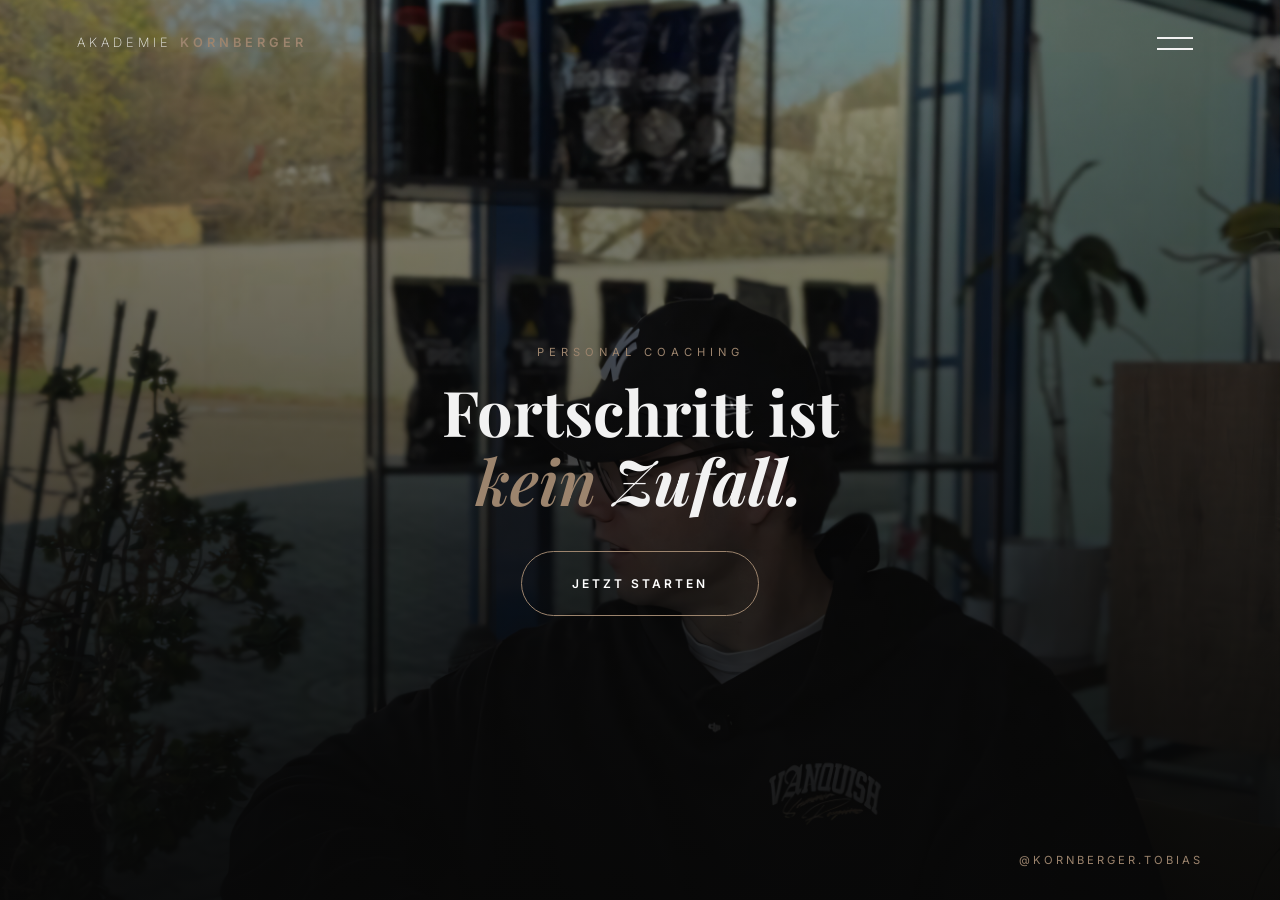
<file: index.html>
<!DOCTYPE html>
<html lang="de">
<head>
    <meta charset="UTF-8">
    <meta name="viewport" content="width=device-width, initial-scale=1.0">
    <title>Akademie Kornberger | Home</title>
    <link rel="stylesheet" href="style.css">
    <link href="https://fonts.googleapis.com/css2?family=Inter:wght@200;400;600&family=Playfair+Display:italic,wght@400;700&display=swap" rel="stylesheet">
</head>
<body>

    <div class="hero-bg">
        <img src="tobi-portrait.png" alt="Background">
        <div class="overlay-gradient"></div>
    </div>

    <div class="main-wrapper">
        <nav class="navbar">
            <div class="logo">AKADEMIE <span class="accent-gold">KORNBERGER</span></div>
            <div class="menu-btn" onclick="toggleMenu()">
                <span></span>
                <span></span>
            </div>
        </nav>

        <main class="hero">
            <div class="hero-content">
                <span class="subtitle">Personal Coaching</span>
                <h1>Fortschritt ist<br><span class="italic"><span class="accent-gold">kein</span> Zufall.</span></h1>
                <div class="hero-btn-container">
                    <a href="termin.html" class="main-button">Jetzt starten</a>
                </div>
            </div>
        </main>

        <a href="https://instagram.com/kornberger.tobias" target="_blank" class="insta-tag">@kornberger.tobias</a>
    </div>

    <div class="menu-overlay" id="menuOverlay">
        <div class="menu-nav-links">
            <a href="index.html" class="menu-link">Home</a>
            <a href="ueber-mich.html" class="menu-link">Über mich</a>
            <a href="programme.html" class="menu-link">Pakete</a>
            <a href="impressum.html" class="menu-link-small">Impressum</a>
        </div>
    </div>

    <script>
        function toggleMenu() {
            document.getElementById('menuOverlay').classList.toggle('open');
        }
    </script>
</body>
</html>
</file>
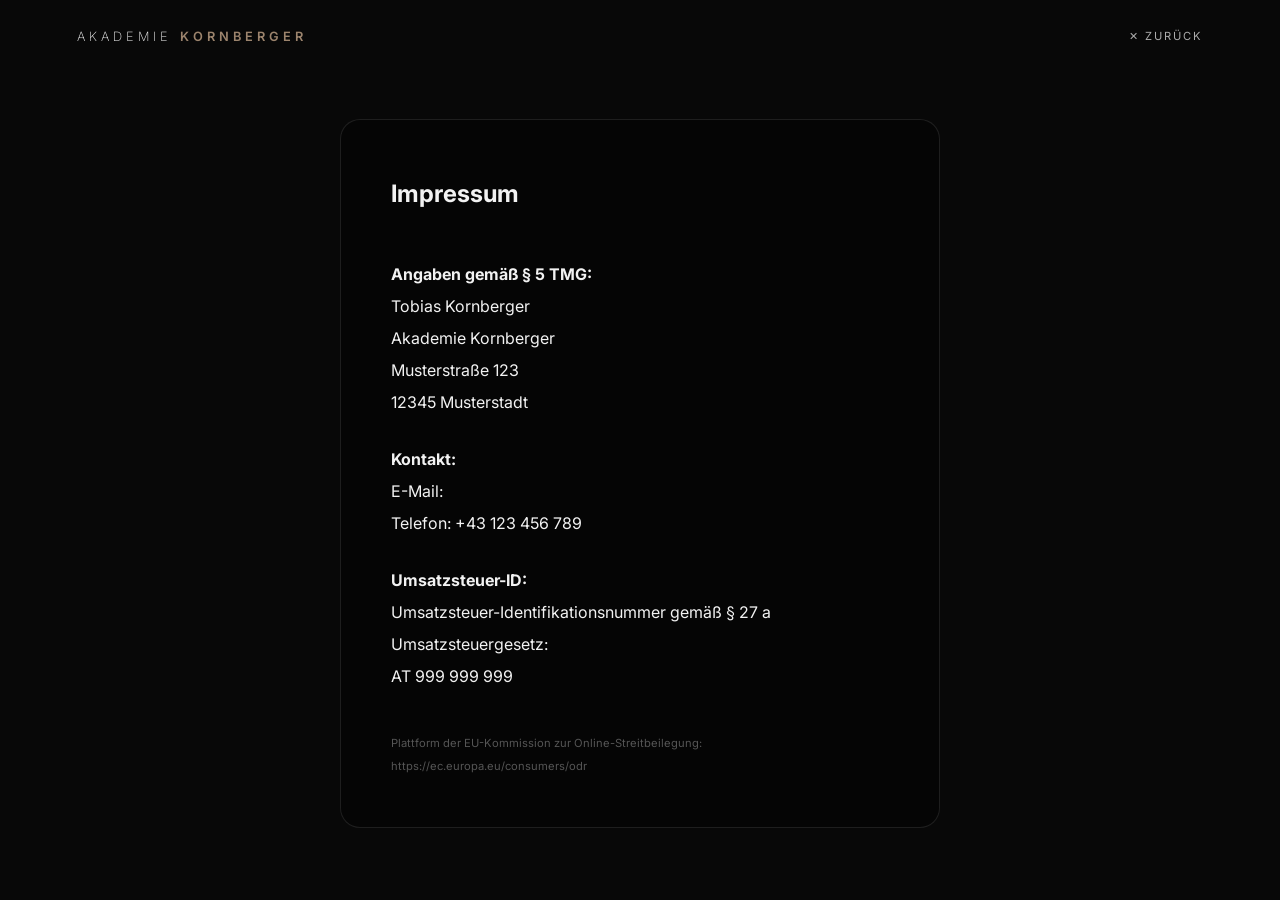
<file: impressum.html>
<!DOCTYPE html>
<html lang="de">
<head>
    <meta charset="UTF-8">
    <meta name="viewport" content="width=device-width, initial-scale=1.0">
    <title>Impressum | Akademie Kornberger</title>
    <link rel="stylesheet" href="style.css">
    <link href="https://fonts.googleapis.com/css2?family=Inter:wght@200;400&family=Playfair+Display&display=swap" rel="stylesheet">
</head>
<body>
    <div class="main-wrapper">
        <nav class="navbar">
            <div class="logo">AKADEMIE <span class="accent-gold">KORNBERGER</span></div>
            <a href="index.html" class="back-link">✕ ZURÜCK</a>
        </nav>

        <main class="step-container">
            <div class="step active" style="max-width: 600px; text-align: left; line-height: 2;">
                <h2 style="margin-bottom: 40px;">Impressum</h2>
                <p><strong>Angaben gemäß § 5 TMG:</strong></p>
                <p>Tobias Kornberger<br>
                Akademie Kornberger<br>
                Musterstraße 123<br>
                12345 Musterstadt</p>

                <p style="margin-top: 25px;"><strong>Kontakt:</strong><br>
                E-Mail: <br>
                Telefon: +43 123 456 789</p>

                <p style="margin-top: 25px;"><strong>Umsatzsteuer-ID:</strong><br>
                Umsatzsteuer-Identifikationsnummer gemäß § 27 a Umsatzsteuergesetz:<br>
                AT 999 999 999</p>
                
                <p style="margin-top: 40px; font-size: 0.7rem; color: #555;">
                    Plattform der EU-Kommission zur Online-Streitbeilegung: <a href="https://ec.europa.eu/consumers/odr" style="color: inherit; text-decoration: underline;">https://ec.europa.eu/consumers/odr</a>
                </p>
            </div>
        </main>
    </div>
</body>
</html>
</file>
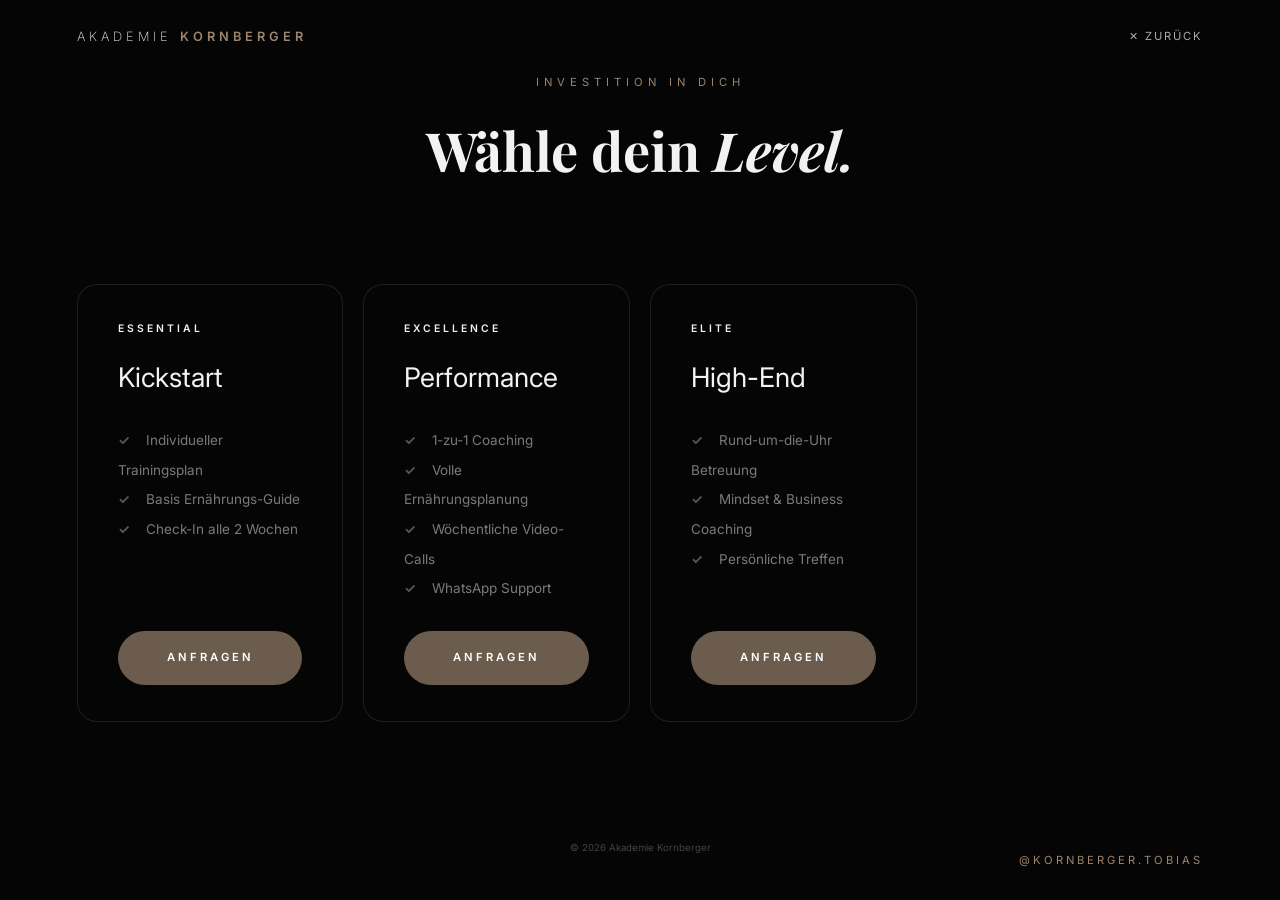
<file: programme.html>
<!DOCTYPE html>
<html lang="de">
<head>
    <meta charset="UTF-8">
    <meta name="viewport" content="width=device-width, initial-scale=1.0">
    <title>Pakete | Akademie Kornberger</title>
    <link rel="stylesheet" href="style.css">
    <link href="https://fonts.googleapis.com/css2?family=Inter:wght@200;400;600&family=Playfair+Display:italic,wght@400;700&display=swap" rel="stylesheet">
</head>
<body>
    <div class="hero-bg" style="background: #050505;"></div>
    
    <div class="main-wrapper">
        <nav class="navbar">
            <div class="logo">AKADEMIE <span class="accent-gold">KORNBERGER</span></div>
            <a href="index.html" class="back-link">✕ ZURÜCK</a>
        </nav>

        <header style="text-align: center; margin-bottom: 2vh;">
            <span class="subtitle">Investition in dich</span>
            <h1 style="font-family: 'Playfair Display', serif; font-size: clamp(2rem, 6vh, 3.5rem); margin-top: 10px;">
                Wähle dein <span class="italic">Level.</span>
            </h1>
        </header>

        <div class="package-grid">
            <div class="package-card">
                <div>
                    <span class="package-label">ESSENTIAL</span>
                    <h2 class="package-title">Kickstart</h2>
                    <ul class="feature-list">
                        <li><span>✓</span> Individueller Trainingsplan</li>
                        <li><span>✓</span> Basis Ernährungs-Guide</li>
                        <li><span>✓</span> Check-In alle 2 Wochen</li>
                    </ul>
                </div>
                <a href="termin.html" class="package-btn">ANFRAGEN</a>
            </div>

            <div class="package-card">
                <div>
                    <span class="package-label">EXCELLENCE</span>
                    <h2 class="package-title">Performance</h2>
                    <ul class="feature-list">
                        <li><span>✓</span> 1-zu-1 Coaching</li>
                        <li><span>✓</span> Volle Ernährungsplanung</li>
                        <li><span>✓</span> Wöchentliche Video-Calls</li>
                        <li><span>✓</span> WhatsApp Support</li>
                    </ul>
                </div>
                <a href="termin.html" class="package-btn">ANFRAGEN</a>
            </div>

            <div class="package-card">
                <div>
                    <span class="package-label">ELITE</span>
                    <h2 class="package-title">High-End</h2>
                    <ul class="feature-list">
                        <li><span>✓</span> Rund-um-die-Uhr Betreuung</li>
                        <li><span>✓</span> Mindset & Business Coaching</li>
                        <li><span>✓</span> Persönliche Treffen</li>
                    </ul>
                </div>
                <a href="termin.html" class="package-btn">ANFRAGEN</a>
            </div>
        </div>
        
        <a href="https://instagram.com/kornberger.tobias" target="_blank" class="insta-tag">@kornberger.tobias</a>
        <footer class="minimal-footer">© 2026 Akademie Kornberger</footer>
    </div>
</body>
</html>
</file>
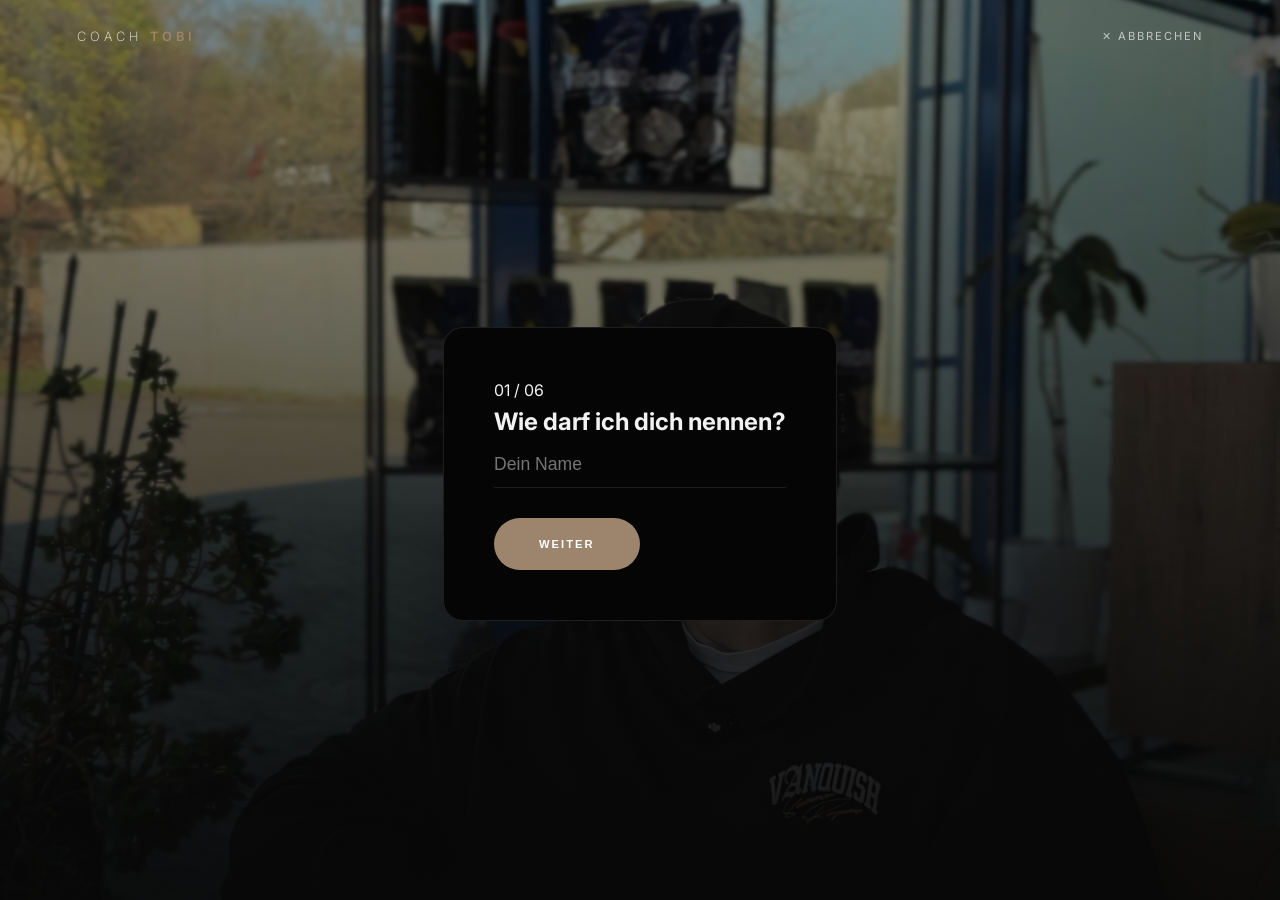
<file: termin.html>
<!DOCTYPE html>
<html lang="de">
<head>
    <meta charset="UTF-8">
    <meta name="viewport" content="width=device-width, initial-scale=1.0">
    <title>Analyse | Coach Tobi</title>
    <link rel="stylesheet" href="style.css">
    <link href="https://fonts.googleapis.com/css2?family=Inter:wght@200;300;400;600&family=Playfair+Display:italic,wght@400;700&display=swap" rel="stylesheet">
    <link rel="icon" href="favicon.ico" type="image/x-icon">
    <link rel="shortcut icon" href="favicon.ico" type="image/x-icon">
    <style>
        .error-msg {
            color: #ff4d4d;
            font-size: 0.65rem;
            text-transform: uppercase;
            letter-spacing: 1px;
            margin-top: 10px;
            display: none;
        }
        .other-input-container {
            margin-top: 15px;
            display: none;
            animation: fadeIn 0.4s ease;
        }
        .option.favorite::after {
            content: "Kundenfavorit";
            display: block;
            font-size: 0.5rem;
            letter-spacing: 1px;
            color: var(--mokka-accent);
            margin-top: 4px;
            font-weight: 600;
        }
        .info-icon {
            display: inline-flex;
            align-items: center;
            justify-content: center;
            width: 18px;
            height: 18px;
            border: 1px solid var(--mokka-accent);
            border-radius: 50%;
            color: var(--mokka-accent);
            text-decoration: none;
            font-size: 0.7rem;
            font-family: 'Inter', sans-serif;
            font-weight: 600;
            margin-left: 8px;
            vertical-align: middle;
            transition: all 0.3s ease;
        }
        .info-icon:hover {
            background: var(--mokka-accent);
            color: white;
        }
        .checkbox-container {
            margin-top: 15px; 
            text-align: left; 
            display: flex; 
            align-items: center; 
            gap: 10px; 
            opacity: 0.7;
            justify-content: center;
        }
        .checkbox-container input {
            accent-color: var(--mokka-accent); 
            width: 16px; 
            height: 16px; 
            cursor: pointer;
        }
        .checkbox-container label {
            font-size: 0.75rem; 
            letter-spacing: 1px; 
            cursor: pointer; 
            text-transform: uppercase;
            font-family: 'Inter', sans-serif;
        }
    </style>
</head>
<body class="form-page">

    <div class="hero-bg">
        <img src="tobi-portrait.png" alt="Tobias Kornberger">
        <div class="overlay-gradient"></div>
    </div>

    <div class="main-wrapper">
        <nav class="navbar">
            <div class="logo">COACH <span class="accent-gold">TOBI</span></div>
            <a href="index.html" class="back-link">✕ ABBRECHEN</a>
        </nav>

        <main class="step-container">
            <div id="successMessage" class="step" style="display: none; text-align: center;">
                <span class="step-number">Erfolg</span>
                <h2>Vielen Dank!</h2>
                <p style="color: #9c846d; letter-spacing: 1px; line-height: 1.6;">
                    Deine Daten wurden erfolgreich übermittelt.<br>
                    Ich werde mich in Kürze persönlich bei dir melden.<br><br>
                    <small style="color: #666;">Du wirst gleich automatisch weitergeleitet...</small>
                </p>
            </div>

            <form id="academyForm" action="https://formspree.io/f/mbdpbaok" method="POST" novalidate>
                
                <input type="text" name="_gotcha" style="display:none !important" tabindex="-1" autocomplete="off">

                <div class="step active" id="step1">
                    <span class="step-number">01 / 06</span>
                    <h2>Wie darf ich dich nennen?</h2>
                    <div class="input-box">
                        <input type="text" id="input_name" name="name" placeholder="Dein Name">
                        <div class="error-msg" id="error1">Bitte gib deinen Namen ein</div>
                    </div>
                    <button type="button" class="next-btn" onclick="validateAndNext(1, 2)">Weiter</button>
                </div>

                <div class="step" id="step2" style="display: none;">
                    <span class="step-number">02 / 06</span>
                    <h2>Dein Status Quo.</h2>
                    <div class="input-row">
                        <div class="input-box">
                            <label>Ist-Gewicht (kg)</label>
                            <input type="number" id="input_gewicht_ist" name="gewicht_ist" placeholder="z.B. 85">
                        </div>
                        <div class="input-box">
                            <label>Ziel-Gewicht (kg)</label>
                            <input type="number" id="input_gewicht_soll" name="gewicht_soll" placeholder="z.B. 75">
                        </div>
                    </div>
                    <div class="checkbox-container">
                        <input type="checkbox" id="weight_unknown">
                        <label for="weight_unknown">Ich kenne mein Gewicht aktuell nicht</label>
                    </div>
                    <div class="error-msg" id="error2" style="margin-bottom: 20px;">Bitte gib dein Gewicht an</div>
                    <div class="btn-group">
                        <button type="button" class="back-btn" onclick="nextStep(1)">Zurück</button>
                        <button type="button" class="next-btn" onclick="validateAndNext(2, 3)">Weiter</button>
                    </div>
                </div>

                <div class="step" id="step3" style="display: none;">
                    <span class="step-number">03 / 06</span>
                    <h2>Was fällt dir gerade schwer?</h2>
                    <div class="option-grid">
                        <div class="option" onclick="selectOption(this, 'fokus', 'Disziplin & Struktur')">Disziplin & Struktur</div>
                        <div class="option" onclick="selectOption(this, 'fokus', 'Gewichtsmanagement')">Gewichtsmanagement</div>
                        <div class="option" onclick="selectOption(this, 'fokus', 'Energie im Alltag')">Energie im Alltag</div>
                        <div class="option" onclick="selectOption(this, 'fokus', 'Sonstiges')">Etwas anderes...</div>
                    </div>
                    <div class="other-input-container" id="sonstiges_container">
                        <div class="input-box">
                            <input type="text" id="input_fokus_frei" name="fokus_sonstiges" placeholder="Beschreibe es kurz...">
                        </div>
                    </div>
                    <div class="error-msg" id="error3" style="margin-bottom: 20px;">Wähle eine Option aus</div>
                    <input type="hidden" id="selectedFokus" name="fokus">
                    <div class="btn-group">
                        <button type="button" class="back-btn" onclick="nextStep(2)">Zurück</button>
                        <button type="button" class="next-btn" onclick="validateAndNext(3, 4)">Weiter</button>
                    </div>
                </div>

                <div class="step" id="step4" style="display: none;">
                    <span class="step-number">04 / 06</span>
                    <h2>Dein Zeit-Investment?</h2>
                    <div class="option-grid">
                        <div class="option" onclick="selectOption(this, 'zeit', '1-2 mal')">1-2 mal pro Woche</div>
                        <div class="option" onclick="selectOption(this, 'zeit', '3-4 mal')">3-4 mal pro Woche</div>
                        <div class="option" onclick="selectOption(this, 'zeit', 'Täglich möglich')">Täglich / Sehr flexibel</div>
                    </div>
                    <div class="error-msg" id="error4" style="margin-bottom: 20px;">Wähle eine Option aus</div>
                    <input type="hidden" id="selectedZeit" name="zeit_kapazitaet">
                    <div class="btn-group">
                        <button type="button" class="back-btn" onclick="nextStep(3)">Zurück</button>
                        <button type="button" class="next-btn" onclick="validateAndNext(4, 5)">Weiter</button>
                    </div>
                </div>

                <div class="step" id="step5" style="display: none;">
                    <span class="step-number">05 / 06</span>
                    <h2 style="display: flex; align-items: center; justify-content: center;">
                        Welches Paket? <a href="programme.html" target="_blank" class="info-icon" title="Pakete ansehen">i</a>
                    </h2>
                    <div class="option-grid">
                        <div class="option" onclick="selectOption(this, 'paket', 'Basic')">Basic</div>
                        <div class="option favorite" onclick="selectOption(this, 'paket', 'Standard')">Standard</div>
                        <div class="option" onclick="selectOption(this, 'paket', 'Premium')">Premium</div>
                        <div class="option" onclick="selectOption(this, 'paket', 'Elite')">Elite</div>
                    </div>
                    <div class="error-msg" id="error5" style="margin-bottom: 20px;">Wähle ein Paket aus</div>
                    <input type="hidden" id="selectedPaket" name="interessiertes_paket">
                    <div class="btn-group">
                        <button type="button" class="back-btn" onclick="nextStep(4)">Zurück</button>
                        <button type="button" class="next-btn" onclick="validateAndNext(5, 6)">Weiter</button>
                    </div>
                </div>

                <div class="step" id="step6" style="display: none;">
                    <span class="step-number">06 / 06</span>
                    <h2>Letzter Schritt.</h2>
                    <div class="input-box">
                        <label>Telefonnummer</label>
                        <input type="tel" id="input_tel" name="telefon" placeholder="+43 664...">
                        <div class="error-msg" id="error6">Bitte gib eine gültige Nummer ein (z.B. +43...)</div>
                    </div>
                    <div class="btn-group">
                        <button type="button" class="back-btn" onclick="nextStep(5)">Zurück</button>
                        <button type="submit" id="submitBtn" class="next-btn">Absenden</button>
                    </div>
                </div>
            </form>
        </main>
    </div>

    <script>
        function nextStep(step) {
            document.querySelectorAll('.step').forEach(s => {
                s.classList.remove('active');
                s.style.display = "none";
            });
            const next = document.getElementById('step' + step);
            if(next) {
                next.classList.add('active');
                next.style.display = "block";
            }
        }

        function validateAndNext(current, next) {
            let isValid = false;
            const error = document.getElementById('error' + current);
            if(error) error.style.display = "none";

            if (current === 1) {
                if (document.getElementById('input_name').value.trim().length > 1) isValid = true;
            } 
            else if (current === 2) {
                const ist = document.getElementById('input_gewicht_ist').value;
                const soll = document.getElementById('input_gewicht_soll').value;
                const unknown = document.getElementById('weight_unknown').checked;
                if (unknown || (ist !== "" && soll !== "")) isValid = true;
            } 
            else if (current === 3) {
                if (document.getElementById('selectedFokus').value !== "") isValid = true;
            } 
            else if (current === 4) {
                if (document.getElementById('selectedZeit').value !== "") isValid = true;
            } 
            else if (current === 5) {
                if (document.getElementById('selectedPaket').value !== "") isValid = true;
            }

            if (isValid) nextStep(next);
            else if(error) error.style.display = "block";
        }

        function selectOption(el, type, value) {
            el.parentElement.querySelectorAll('.option').forEach(o => o.classList.remove('selected'));
            el.classList.add('selected');
            
            if(type === 'fokus') {
                document.getElementById('selectedFokus').value = value;
                document.getElementById('sonstiges_container').style.display = (value === 'Sonstiges') ? "block" : "none";
            }
            if(type === 'zeit') document.getElementById('selectedZeit').value = value;
            if(type === 'paket') document.getElementById('selectedPaket').value = value;
            
            const err = el.parentElement.parentElement.querySelector('.error-msg');
            if(err) err.style.display = "none";
        }

        document.getElementById("academyForm").addEventListener("submit", async function(e) {
            e.preventDefault();
            const tel = document.getElementById('input_tel').value.trim();
            
            // Logische Prüfung: Mindestens 8 Zeichen und muss mit + oder 0 beginnen
            const telPattern = /^[0\+]/;
            if(tel.length < 8 || !telPattern.test(tel)) {
                document.getElementById('error6').style.display = "block";
                return;
            }

            const btn = document.getElementById("submitBtn");
            btn.innerText = "Wird gesendet...";
            btn.disabled = true;

            const data = new FormData(this);
            try {
                const response = await fetch(this.action, {
                    method: 'POST',
                    body: data,
                    headers: { 'Accept': 'application/json' }
                });
                if (response.ok) {
                    this.style.display = "none";
                    document.getElementById("successMessage").style.display = "block";
                    setTimeout(() => { window.location.href = "index.html"; }, 4000);
                } else { throw new Error(); }
            } catch (error) {
                alert("Fehler beim Senden. Bitte versuche es später erneut.");
                btn.innerText = "Absenden";
                btn.disabled = false;
            }
        });
    </script>
</body>
</html>
</file>
<file: style.css>
/* --- AKADEMIE KORNBERGER | COMPLETE MASTER STYLESHEET --- */

:root {
    --black: #080808;
    --dark-grey: #121212; 
    --pure-black: #050505; 
    --mokka-accent: #9c846d;
    --white: #f2f2f2;
    --text-muted: #666;
    --grey-border: rgba(255, 255, 255, 0.1);
}

/* 1. RESET & BASICS */
* { 
    margin: 0; 
    padding: 0; 
    box-sizing: border-box; 
    -webkit-tap-highlight-color: transparent; 
}

body, html { 
    background-color: var(--black); 
    color: var(--white); 
    font-family: 'Inter', sans-serif; 
    height: 100vh; 
    overflow: hidden; 
    line-height: 1.6; 
}

a { text-decoration: none !important; color: inherit !important; }

/* 2. BACKGROUND SYSTEM */
.hero-bg { 
    position: fixed; 
    top: 0; 
    left: 0; 
    width: 100%; 
    height: 100%; 
    z-index: 1; 
}

.hero-bg img { 
    width: 100%; 
    height: 100%; 
    object-fit: cover; 
    object-position: 20% center; 
}

.overlay-gradient { 
    position: absolute; 
    top: 0; 
    left: 0; 
    width: 100%; 
    height: 100%; 
    background: linear-gradient(to bottom, rgba(8,8,8,0.4) 0%, rgba(8,8,8,0.95) 100%); 
}

.main-wrapper { 
    position: relative; 
    z-index: 10; 
    display: flex; 
    flex-direction: column; 
    height: 100vh; 
    padding: 3vh 6%; 
}

/* 3. NAVIGATION & MENU */
.navbar { 
    display: flex; 
    justify-content: space-between; 
    align-items: center; 
    margin-bottom: 3vh; 
    z-index: 1000; 
    position: relative;
}

.logo { 
    letter-spacing: 4px; 
    font-weight: 200; 
    font-size: 0.8rem; 
    text-transform: uppercase; 
}

.accent-gold { color: var(--mokka-accent) !important; font-weight: 600; }
.italic { font-style: italic; font-family: 'Playfair Display', serif; }

.back-link { 
    font-size: 0.7rem; 
    color: var(--white) !important; 
    letter-spacing: 2px; 
    text-transform: uppercase; 
    opacity: 0.7; 
    transition: 0.3s;
}

.back-link:hover { opacity: 1; color: var(--mokka-accent) !important; }

/* BURGER MENU STYLES */
.menu-btn { 
    background: none; 
    border: none; 
    cursor: pointer; 
    display: flex; 
    flex-direction: column; 
    gap: 9px; 
    z-index: 2100; 
    padding: 10px; 
}

.menu-btn span { 
    width: 36px; 
    height: 2px; 
    background: var(--white); 
    transition: 0.3s; 
}

.menu-overlay { 
    position: fixed; 
    top: 0; 
    left: 0; 
    width: 100%; 
    height: 100%; 
    background: rgba(8, 8, 8, 0.98); 
    display: flex; 
    flex-direction: column; 
    align-items: center; 
    justify-content: center; 
    opacity: 0; 
    visibility: hidden; 
    transition: 0.5s ease; 
    z-index: 2000; 
}

.menu-overlay.open { opacity: 1; visibility: visible; }

.menu-nav-links { 
    display: flex; 
    flex-direction: column; 
    align-items: center; 
    gap: 30px; 
}

.menu-link { 
    font-family: 'Playfair Display', serif; 
    font-size: clamp(2.5rem, 5vw, 3.5rem); 
    transition: 0.4s ease; 
    opacity: 0.7; 
}

.menu-link:hover { 
    color: var(--mokka-accent) !important; 
    font-style: italic; 
    opacity: 1; 
    transform: scale(1.05); 
}

.menu-link-small {
    margin-top: 20px;
    font-size: 0.7rem;
    text-transform: uppercase;
    letter-spacing: 2px;
    opacity: 0.5;
}

/* 4. HERO SECTION */
.hero { 
    flex: 1; 
    display: flex; 
    flex-direction: column; 
    align-items: center; 
    justify-content: center; 
    text-align: center; 
}

.hero h1 { 
    font-family: 'Playfair Display', serif; 
    font-size: clamp(3rem, 7vh, 5.5rem); 
    line-height: 1.1; 
    margin-bottom: 4vh; 
}

.subtitle { 
    text-transform: uppercase; 
    letter-spacing: 5px; 
    font-size: 0.7rem; 
    color: var(--mokka-accent); 
    margin-bottom: 15px; 
    display: block; 
}

.main-button { 
    display: inline-block; 
    padding: 22px 50px; 
    border-radius: 50px; 
    border: 1px solid var(--mokka-accent); 
    color: white !important; 
    text-transform: uppercase; 
    letter-spacing: 3px; 
    font-size: 0.75rem; 
    font-weight: 600; 
    transition: 0.4s; 
    background: transparent; 
    cursor: pointer;
}

.main-button:hover { 
    background: var(--mokka-accent); 
    box-shadow: 0 0 20px rgba(156, 132, 109, 0.4); 
}

/* 5. PACKAGE DESIGN */
.package-grid { 
    display: grid; 
    grid-template-columns: repeat(4, 1fr); /* Auf 4 Spalten geändert */
    gap: 20px; 
    max-width: 1400px; 
    margin: auto; 
    width: 100%; 
    height: auto; /* Höhe auf Auto, da 4 Karten mehr Platz brauchen */
    padding: 5vh 0;
}

.package-card { 
    background: var(--pure-black); 
    border: 1px solid var(--grey-border); 
    border-radius: 20px; 
    padding: 4vh 40px; 
    display: flex; 
    flex-direction: column; 
    justify-content: space-between; 
    transition: all 0.5s cubic-bezier(0.165, 0.84, 0.44, 1); 
}

.package-card:hover { 
    transform: translateY(-5px) scale(1.02); 
    border-color: var(--mokka-accent); 
    background: rgba(12, 12, 12, 0.9); 
    box-shadow: 0 20px 40px rgba(0,0,0,0.8); 
}

.package-label { 
    display: block; 
    font-size: 0.65rem; 
    font-weight: 600; 
    letter-spacing: 3px; 
    margin-bottom: 2vh; 
    text-transform: uppercase; 
}

.package-title { 
    font-size: clamp(1.5rem, 3vh, 2.2rem); 
    font-weight: 400; 
    margin-bottom: 3vh; 
}

.feature-list { 
    list-style: none; 
    font-size: clamp(0.8rem, 1.5vh, 0.95rem); 
    color: #7a7a7a; 
    line-height: 2.2; 
    flex-grow: 1; 
}

.feature-list li span { 
    color: #555; 
    font-weight: bold; 
    margin-right: 12px; 
}

.package-btn { 
    display: block; 
    width: 100%; 
    background: #6b5c4d; 
    color: white !important; 
    text-align: center; 
    padding: 2vh 0; 
    border-radius: 50px; 
    text-transform: uppercase; 
    letter-spacing: 3px; 
    font-size: 0.7rem; 
    font-weight: 600; 
    margin-top: 3vh; 
    transition: 0.3s; 
}

.package-btn:hover { background: var(--mokka-accent); letter-spacing: 4px; }

/* 6. FORMULAR */
.step-container { 
    flex: 1; 
    display: flex; 
    align-items: center; 
    justify-content: center; 
    z-index: 20; 
}

.step { 
    background: var(--pure-black); 
    padding: 50px; 
    width: 100%; 
    max-width: 550px; 
    border: 1px solid var(--grey-border); 
    border-radius: 20px; 
}

.step.active { display: block; animation: fadeIn 0.6s ease; }

.input-box { margin-bottom: 30px; }
.input-row { display: grid; grid-template-columns: 1fr 1fr; gap: 20px; }

.input-box label { 
    display: block; 
    font-size: 0.6rem; 
    color: var(--mokka-accent); 
    text-transform: uppercase; 
    letter-spacing: 2px; 
    margin-bottom: 10px; 
}

.input-box input { 
    width: 100%; 
    background: transparent; 
    border: none; 
    border-bottom: 1px solid var(--grey-border); 
    padding: 12px 0; 
    color: white; 
    font-size: 1.1rem; 
    outline: none; 
    transition: 0.3s; 
}

.input-box input:focus { border-color: var(--mokka-accent); }

.option-grid { 
    display: flex; 
    flex-direction: column; 
    gap: 12px; 
    margin-bottom: 30px; 
}

.option { 
    padding: 18px; 
    border: 1px solid var(--grey-border); 
    cursor: pointer; 
    text-align: center; 
    border-radius: 50px; 
    transition: 0.3s; 
    font-size: 0.75rem; 
    text-transform: uppercase; 
}

.option.selected { 
    border-color: var(--mokka-accent); 
    color: var(--mokka-accent); 
    background: rgba(156, 132, 109, 0.05); 
}

.next-btn, button[type="submit"] { 
    background: var(--mokka-accent); 
    color: white !important; 
    padding: 20px 45px; 
    border-radius: 50px; 
    border: none; 
    cursor: pointer; 
    text-transform: uppercase; 
    font-size: 0.7rem; 
    letter-spacing: 2px; 
    font-weight: 600; 
}

.back-btn { 
    background: transparent; 
    border: 1px solid var(--grey-border); 
    color: var(--text-muted) !important; 
    padding: 20px 30px; 
    border-radius: 50px; 
    cursor: pointer; 
    text-transform: uppercase; 
    font-size: 0.7rem; 
}

.btn-group { display: flex; gap: 15px; margin-top: 20px; }

/* 7. ÜBER MICH & GALLERY */
.ueber-mich-page .main-wrapper { 
    padding: 0; 
}

.ueber-mich-page .navbar {
    position: absolute;
    top: 3vh;
    left: 6%;
    right: 6%;
    margin-bottom: 0;
}

.ueber-mich-content { 
    display: flex; 
    justify-content: flex-end; 
    height: 100vh; 
}

.ueber-mich-text-block { 
    width: 100%; 
    max-width: 650px; 
    background: linear-gradient(to right, transparent 0%, rgba(5, 5, 5, 0.95) 20%, rgba(5, 5, 5, 1) 100%); 
    padding: 2vh 8% 2vh 12%; 
    height: 100vh;
    display: flex;
    flex-direction: column;
    justify-content: center; 
}

.image-gallery {
    display: flex;
    flex-direction: column;
    gap: 60px;
    margin-top: 4vh;
    width: 100%;
}

.reveal-img {
    width: 85%;
    opacity: 0;
    transform: translateY(40px);
    transition: all 1.2s cubic-bezier(0.22, 1, 0.36, 1);
    border-radius: 4px;
    overflow: hidden;
    border: 1px solid rgba(255, 255, 255, 0.05);
}

.reveal-img.side { align-self: flex-end; }
.reveal-img.visible { opacity: 1; transform: translateY(0); }
.reveal-img img { width: 100%; height: auto; display: block; filter: grayscale(20%); transition: transform 2s ease, filter 1s ease; }
.reveal-img:hover img { transform: scale(1.03); filter: grayscale(0%); }

/* 8. INSTA TAG & FOOTER */
.insta-tag { 
    position: fixed; 
    bottom: 30px; 
    right: 6%; 
    font-size: 0.7rem; 
    letter-spacing: 3px; 
    text-transform: uppercase; 
    color: #9c846d !important; 
    z-index: 9999 !important; 
    pointer-events: auto; 
    display: block !important;
}

.minimal-footer { 
    text-align: center; 
    font-size: 0.6rem; 
    color: #444; 
    padding: 2vh 0; 
    margin-top: auto; 
}

@keyframes fadeIn { 
    from { opacity: 0; transform: translateY(10px); } 
    to { opacity: 1; transform: translateY(0); } 
}

/* 9. MOBILE FIXES */
@media (max-width: 768px) {
    body, html { 
        height: auto; 
        overflow-y: auto; 
    }

    .main-wrapper { height: auto; }
    
    .ueber-mich-page .hero-bg { position: relative; height: 50vh; }
    .ueber-mich-content { flex-direction: column; height: auto; }
    
    .ueber-mich-page .navbar {
        position: fixed;
        background: var(--black);
        padding: 20px 6%;
        top: 0;
        left: 0;
        right: 0;
        border-bottom: 1px solid var(--grey-border);
    }

    .ueber-mich-text-block { 
        width: 100%; 
        background: var(--black); 
        padding: 40px 10%; 
        margin-top: -60px; 
        position: relative; 
        height: auto;
    }
    
    .package-grid { grid-template-columns: 1fr; height: auto; }
    .hero h1 { font-size: 2.8rem; }
    
    .insta-tag { 
        bottom: 25px; 
        right: 10%; 
        background: rgba(8, 8, 8, 0.7); 
        padding: 6px 12px; 
        border-radius: 4px;
        backdrop-filter: blur(8px);
        -webkit-backdrop-filter: blur(8px);
    }

    .image-gallery { gap: 30px; }
    .reveal-img { width: 100%; }
}
/* Instagram Icon Sichtbarkeit */
.instagram-link, .footer-social a {
    display: inline-block;
    color: #9c846d !important; /* Dein Mokka-Gold */
    font-size: 24px;           /* Größe anpassen */
    text-decoration: none;
    z-index: 999;              /* Damit es oben liegt */
    position: relative;
    opacity: 1 !important;     /* Sicherstellen, dass es nicht transparent ist */
}

.instagram-link:hover {
    color: #ffffff !important; /* Weiß beim Drüberfahren */
    transform: scale(1.1);
}
</file>
